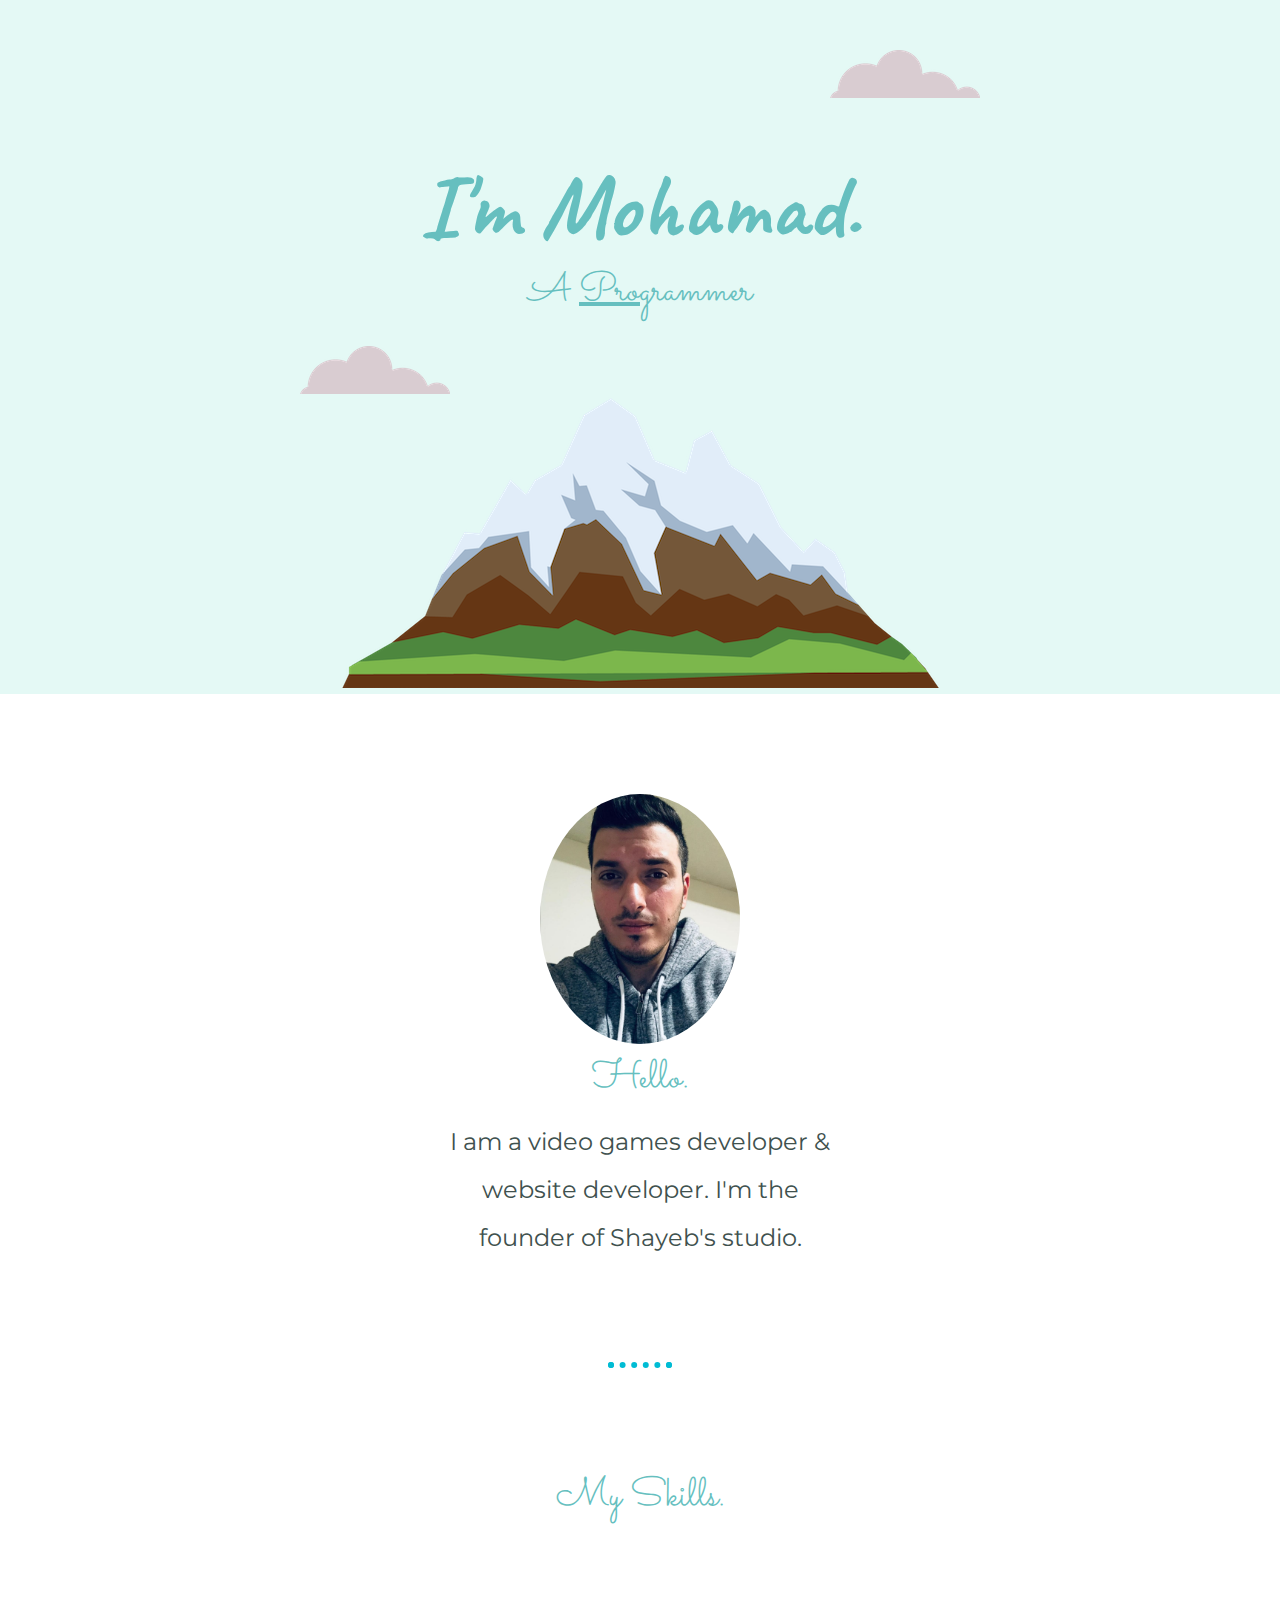
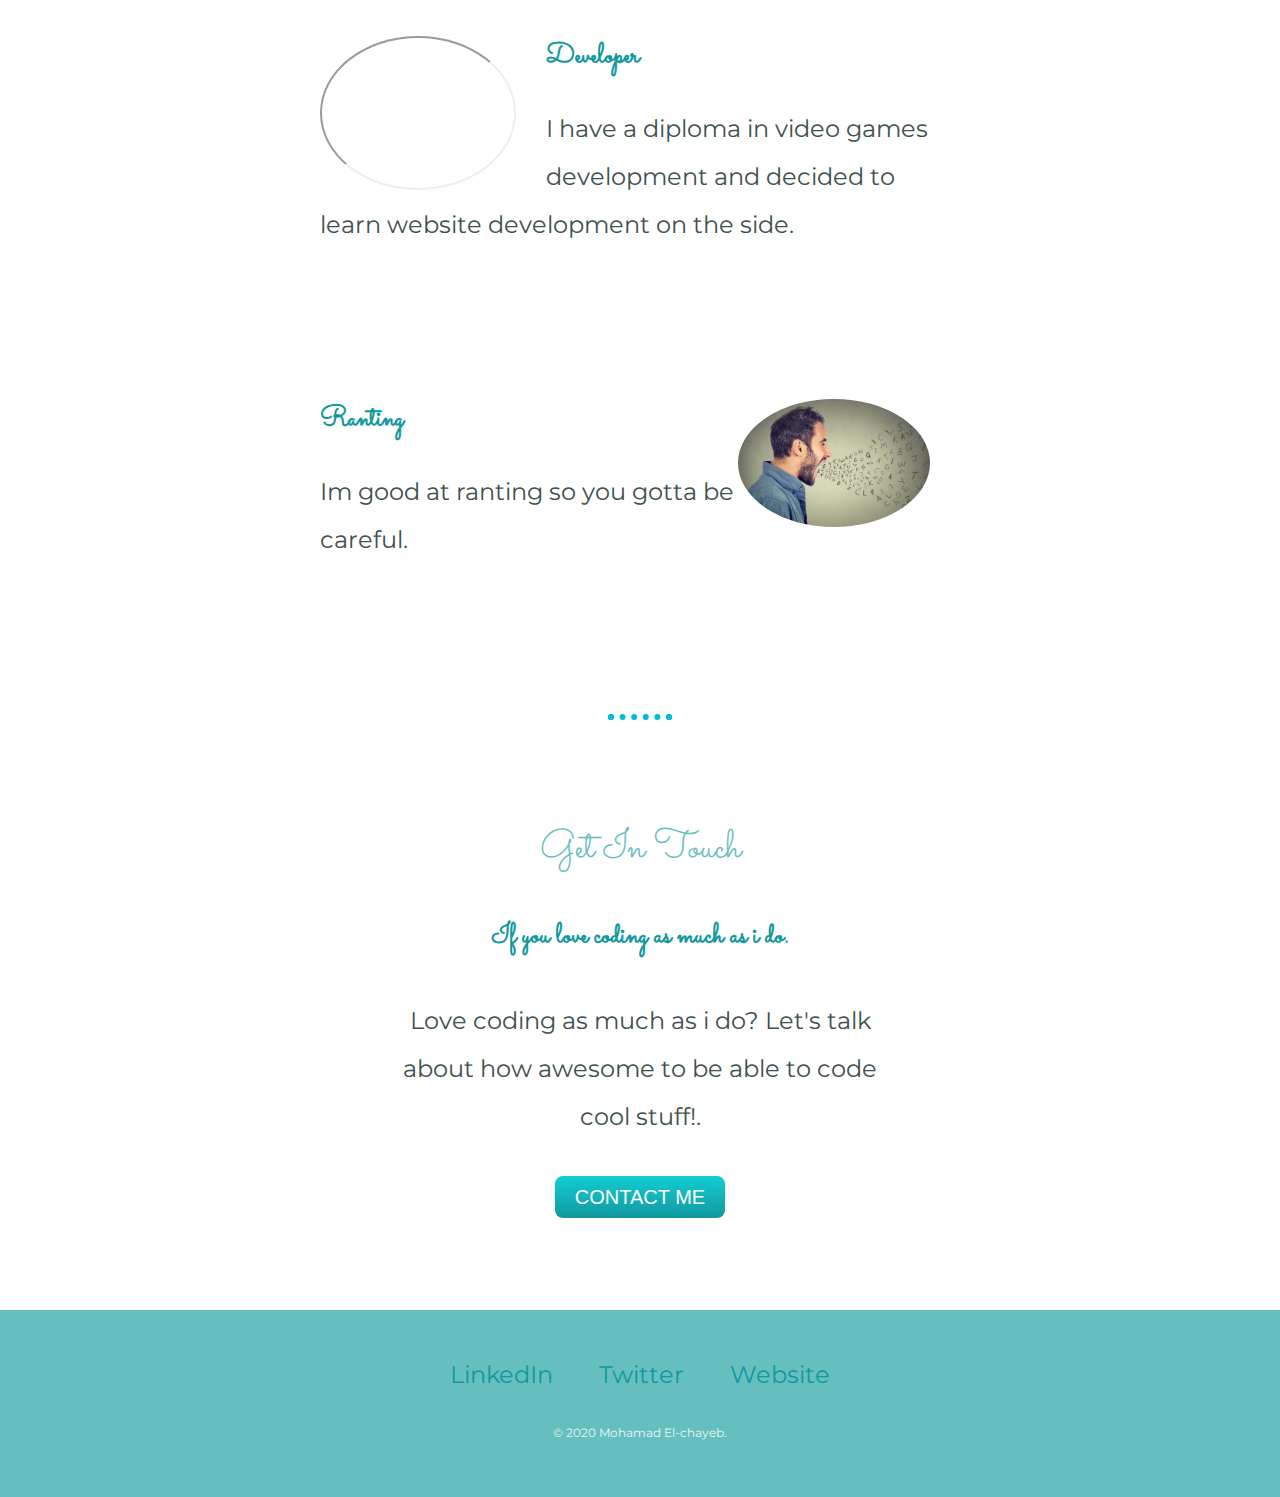
<file: index.html>
<!DOCTYPE html>
<html lang="en" dir="ltr">
  <head>
    <meta charset="utf-8">
    <title>Mohamad El-chayeb</title>
    <link rel="stylesheet" type="text/css" href="css/styles.css"> <!-- styles css file -->
    <link rel="icon" href="favicon.ico">
    <link href="https://fonts.googleapis.com/css2?family=Caveat:wght@700&family=Montserrat:wght@500&family=Sacramento&display=swap" rel="stylesheet">
  </head>

  <body>

  <div class="TopContainer">
    <img class="topCloud" src="images/cloud.png" alt="cloud-img">
    <h1>I'm Mohamad.</h1>
    <h2 class="programmer">A <span class="Pro">Pro</span>grammer</h2>
    <img class="bottomCloud" src="images/cloud.png" alt="cloud-img">
    <img src="images/mountain.png" alt="mountain-img">
  </div>

  <div class="MiddleContainer">
    <div class="profile">
      <img class="profile-pic" src="images/profilePic.jpeg" alt="profile-picture">
      <h2>Hello.</h2>
      <p class="intro">I am a video games developer & website developer. I'm the founder of Shayeb's studio.</p>
    </div>

    <hr>
    <div class="skills">
      <h2>My Skills.</h2>
      <div class="skill-row">
        <iframe class="code" src="https://giphy.com/embed/j2NDJZct5aXPzQItQ9"></iframe>

        <h3>Developer</h3>
        <p>I have a diploma in video games development and decided to learn website development on the side.</p>

      </div>

      <div class="skill-row">
        <img class="rant" src="images/Rant.jpeg" alt="Rant-picure">
        <h3>Ranting</h3>
        <p>Im good at ranting so you gotta be careful.</p>
      </div>
    </div>

    <hr>
    <div class="contact-me">
      <h2>Get In Touch</h2>
      <h3>If you love coding as much as i do.</h3>
      <p class="contact-message">Love coding as much as i do? Let's talk about how awesome to be able to code cool stuff!.</p>
      <a class="btn" href="mailto:shayeb_1995@hotmail.com">CONTACT ME</a>
    </div>
  </div>


  <div class="BottomContainer">
    <a class="footer-link" href="https://www.linkedin.com/">LinkedIn</a>
    <a class="footer-link" href="https://twitter.com/">Twitter</a>
    <a class="footer-link" href="https://www.youtube.com/watch?v=7edeOEuXdMU">Website</a>
    <p class="copy-right">© 2020 Mohamad El-chayeb.</p>
  </div>




  </body>
</html>
</file>
<file: css/styles.css>
body{
  color: #40514E;
  margin: 0;
  text-align: center;
  font-family: 'Montserrat', sans-serif;
  font-size: 150%;
}

h1{
  color: #66BFBF;
  font-size: 5.625rem; /* rem doesnt care about parent */
  margin: 50px auto 0 auto;
  font-family: 'Caveat', cursive;
}

h2{
  color: #66BFBF;
  font-size: 2.5rem;
  margin: auto;
  font-family: 'Sacramento', cursive;
  font-weight: normal;
  padding-bottom: 10px;
}

h3{
  color: #11999E;
  font-family: 'Sacramento', cursive;
}

p{
  line-height: 2;
}

a{
  color: #11999E;
  font-family: 'Montserrat', sans-serif;
  margin: 10px 20px;
  text-decoration: none;
}

a:hover{
  color: #EAF6F6;
}

hr{
  border: dotted #00bcd4 6px;
  border-bottom: none;
  width: 4%;
  margin: 100px auto;
}






/*------------------Classes----------------*/
.TopContainer{
  background-color: #E4F9F5;
  position: relative;
  padding-top: 100px;

}

.MiddleContainer{
  margin: 100px 0;
}

.BottomContainer{
  background-color: #66BFBF;
  padding: 50px 0 20px;
}

.skill-row{
  width: 50%;
  margin: 100px auto 150px auto;
  text-align: left;
}

.Pro{
  text-decoration: underline;
}

.topCloud{
  position: absolute;
  right: 300px;
  top: 50px;
}

.bottomCloud{
  position: absolute;
  left: 300px;
  bottom: 300px;
}


.profile-pic{
  border-radius: 50%;
  width: 200px;
  height: 250px;
}

.intro{
  margin: auto;
  width: 30%;
}

/* home page coding picture */
.code{
  border-radius: 50%;
  width: 30%;
  float: left;
  margin-right: 30px;
}

.rant{
  border-radius: 50%;
  width: 30%;
  float: right;
  margin-right: 30px;
}

.contact-message{
  width: 40%;
  margin: 40px auto;
}

.copy-right{
  color: #EAF6F6;
  font-size: 0.75rem;
  padding: 20px 0;
}


.btn {
  background: #11CDD4;
  background:  -webkit-gradient(top, #11CDD4, #11999e);
  background:  -o-linear-gradient(top, #11CDD4, #11999e);
  background:  -moz-linear-gradient(top, #11CDD4, #11999e);
  background:  -webkit-linear-gradient(top, #11CDD4, #11999e);
  background:  -ms-linear-gradient(top, #11CDD4, #11999e);
  -webkit-border-radius: 8;
  -moz-border-radius: 8;
  border-radius: 8px;
  font-family: Arial;
  color: #ffffff;
  font-size: 20px;
  padding: 10px 20px 10px 20px;
  text-decoration: none;
}

.btn:hover {
  background: -webkit-gradient( linear, left top, left bottom, color-stop(0.05, #30e3cb), color-stop(1, #2bc4ad) );
  background: -moz-linear-gradient( center top, #30e3cb 5%,  #2bc4ad 100% );
  background: -ms-linear-gradient( center top, #30e3cb 5%,  #2bc4ad 100% );
  background: -o-linear-gradient( center top, #30e3cb 5%,  #2bc4ad 100% );
  background: -webkit-linear-gradient( center top, #30e3cb 5%,  #2bc4ad 100% );
  text-decoration: none;
}
</file>
